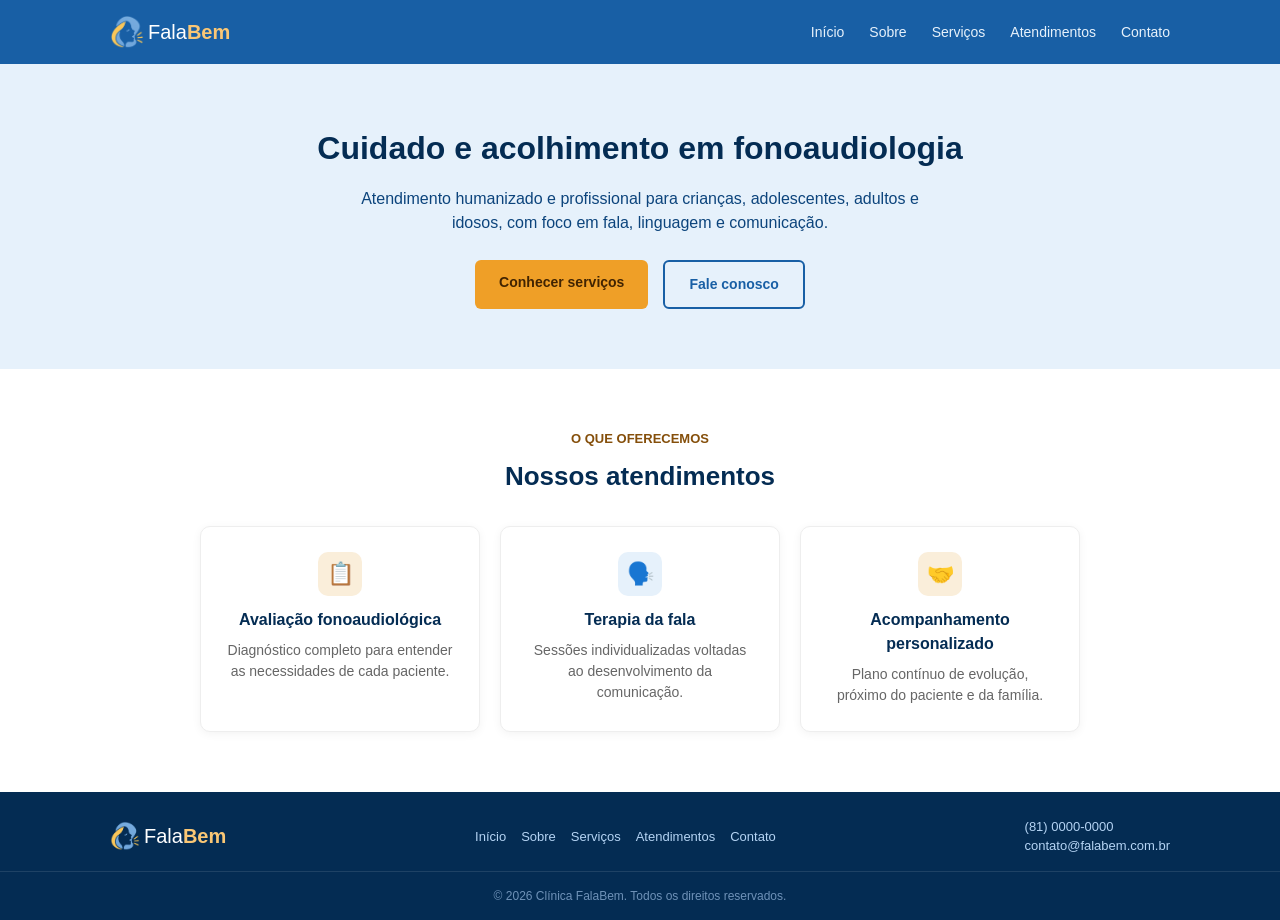
<file: index.html>
<!DOCTYPE html>
<html lang="pt-BR">
<head>
  <meta charset="UTF-8">
  <meta name="viewport" content="width=device-width, initial-scale=1.0">
  <title>Clínica FalaBem</title>
  <link rel="stylesheet" href="css/index.css">
</head>
<body>
  <header>
    <div class="container cabecalho">
      <div class="logo">
        <img src="img/logo-icone.png" alt="Logo Clínica FalaBem" width="34" height="34">
        <span>Fala<strong>Bem</strong></span>
      </div>

      <nav>
        <ul class="menu">
          <li><a href="index.html">Início</a></li>
          <li><a href="sobre.html">Sobre</a></li>
          <li><a href="servico.html">Serviços</a></li>
          <li><a href="atendimentos.html">Atendimentos</a></li>
          <li><a href="contato.html">Contato</a></li>
        </ul>
      </nav>
    </div>
  </header>
  <main>
  <section class="banner">
    <div class="container">
      <h1>Cuidado e acolhimento em fonoaudiologia</h1>
      <p>Atendimento humanizado e profissional para crianças, adolescentes, adultos e idosos, com foco em fala, linguagem e comunicação.</p>

      <div class="botoes">
        <a href="servico.html" class="botao botao-principal">Conhecer serviços</a>
        <a href="contato.html" class="botao botao-secundario">Fale conosco</a>
      </div>
    </div>
  </section>
  <section class="container servicos">
    <p class="eyebrow">O que oferecemos</p>
    <h2>Nossos atendimentos</h2>

    <div class="cards">
      <div class="card card-amber">
        <p class="icone">📋</p>
        <h3>Avaliação fonoaudiológica</h3>
        <p>Diagnóstico completo para entender as necessidades de cada paciente.</p>
      </div>

      <div class="card card-azul">
        <p class="icone">🗣️</p>
        <h3>Terapia da fala</h3>
        <p>Sessões individualizadas voltadas ao desenvolvimento da comunicação.</p>
      </div>

      <div class="card card-amber">
        <p class="icone">🤝</p>
        <h3>Acompanhamento personalizado</h3>
        <p>Plano contínuo de evolução, próximo do paciente e da família.</p>
      </div>
    </div>
  </section>

  </main>
  <footer>
    <div class="container rodape">
      <div class="logo">
        <img src="img/logo-icone.png" alt="Logo Clínica FalaBem" width="30" height="30">
        <span>Fala<strong>Bem</strong></span>
      </div>

      <ul class="menu-rodape">
        <li><a href="index.html">Início</a></li>
        <li><a href="sobre.html">Sobre</a></li>
        <li><a href="servico.html">Serviços</a></li>
        <li><a href="atendimentos.html">Atendimentos</a></li>
        <li><a href="contato.html">Contato</a></li>
      </ul>

      <p class="contato-rodape">
        (81) 0000-0000 <br>
        contato@falabem.com.br
      </p>
    </div>

    <p class="copyright">© 2026 Clínica FalaBem. Todos os direitos reservados.</p>
  </footer>

</body>
</html>
</file>
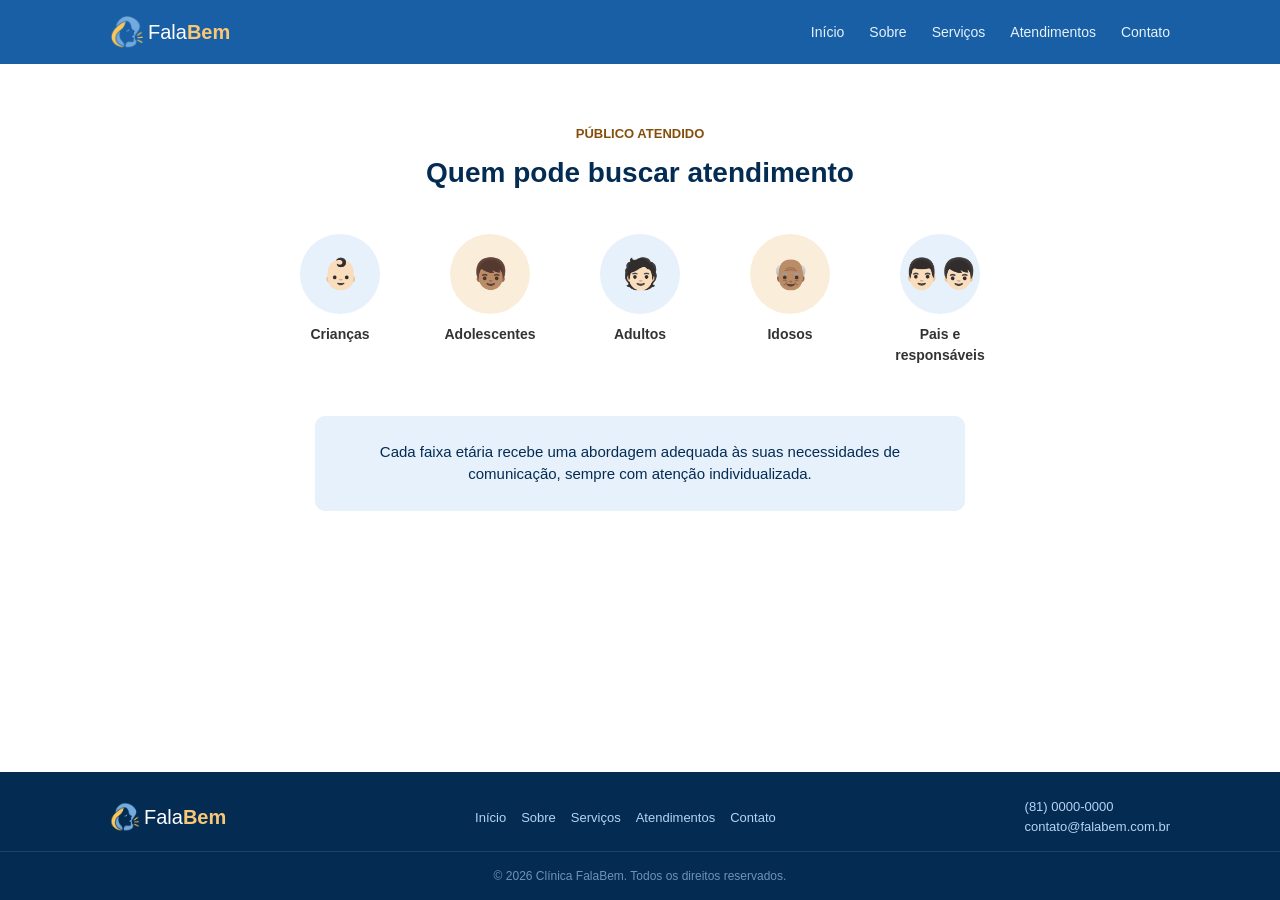
<file: atendimentos.html>
<!DOCTYPE html>
<html lang="pt-BR">
<head>
  <meta charset="UTF-8">
  <meta name="viewport" content="width=device-width, initial-scale=1.0">
  <title>Atendimentos</title>
  <link rel="stylesheet" href="css/atendimento.css">
</head>
<body>
  <header>
    <div class="container cabecalho">
      <div class="logo">
        <img src="img/logo-icone.png" alt="Logo Clínica FalaBem" width="34" height="34">
        <span>Fala<strong>Bem</strong></span>
      </div>

      <nav>
        <ul class="menu">
          <li><a href="index.html">Início</a></li>
          <li><a href="sobre.html">Sobre</a></li>
          <li><a href="servico.html">Serviços</a></li>
          <li><a href="atendimentos.html">Atendimentos</a></li>
          <li><a href="contato.html">Contato</a></li>
        </ul>
      </nav>
    </div>
  </header>

  <main>
    <section class="container atendimentos">
      <p class="eyebrow">Público atendido</p>
      <h1>Quem pode buscar atendimento</h1>

      <div class="publico">
        <div class="publico-item">
          <div class="circulo circulo-azul">👶🏻</div>
          <p>Crianças</p>
        </div>

        <div class="publico-item">
          <div class="circulo circulo-amarelo">👦🏽</div>
          <p>Adolescentes</p>
        </div>

        <div class="publico-item">
          <div class="circulo circulo-azul">🧑🏻</div>
          <p>Adultos</p>
        </div>

        <div class="publico-item">
          <div class="circulo circulo-amarelo">👴🏽</div>
          <p>Idosos</p>
        </div>

        <div class="publico-item">
          <div class="circulo circulo-azul">👨🏻‍👦🏻</div>
          <p>Pais e responsáveis</p>
        </div>
      </div>

      <div class="aviso">
        <p>Cada faixa etária recebe uma abordagem adequada às suas necessidades de comunicação, sempre com atenção individualizada.</p>
      </div>
    </section>
  </main>
  <footer>
    <div class="container rodape">
      <div class="logo">
        <img src="img/logo-icone.png" alt="Logo Clínica FalaBem" width="30" height="30">
        <span>Fala<strong>Bem</strong></span>
      </div>

      <ul class="menu-rodape">
        <li><a href="index.html">Início</a></li>
        <li><a href="sobre.html">Sobre</a></li>
        <li><a href="servico.html">Serviços</a></li>
        <li><a href="atendimentos.html">Atendimentos</a></li>
        <li><a href="contato.html">Contato</a></li>
      </ul>

      <p class="contato-rodape">
        (81) 0000-0000 <br>
        contato@falabem.com.br
      </p>
    </div>

    <p class="copyright">© 2026 Clínica FalaBem. Todos os direitos reservados.</p>
  </footer>

</body>
</html>
</file>
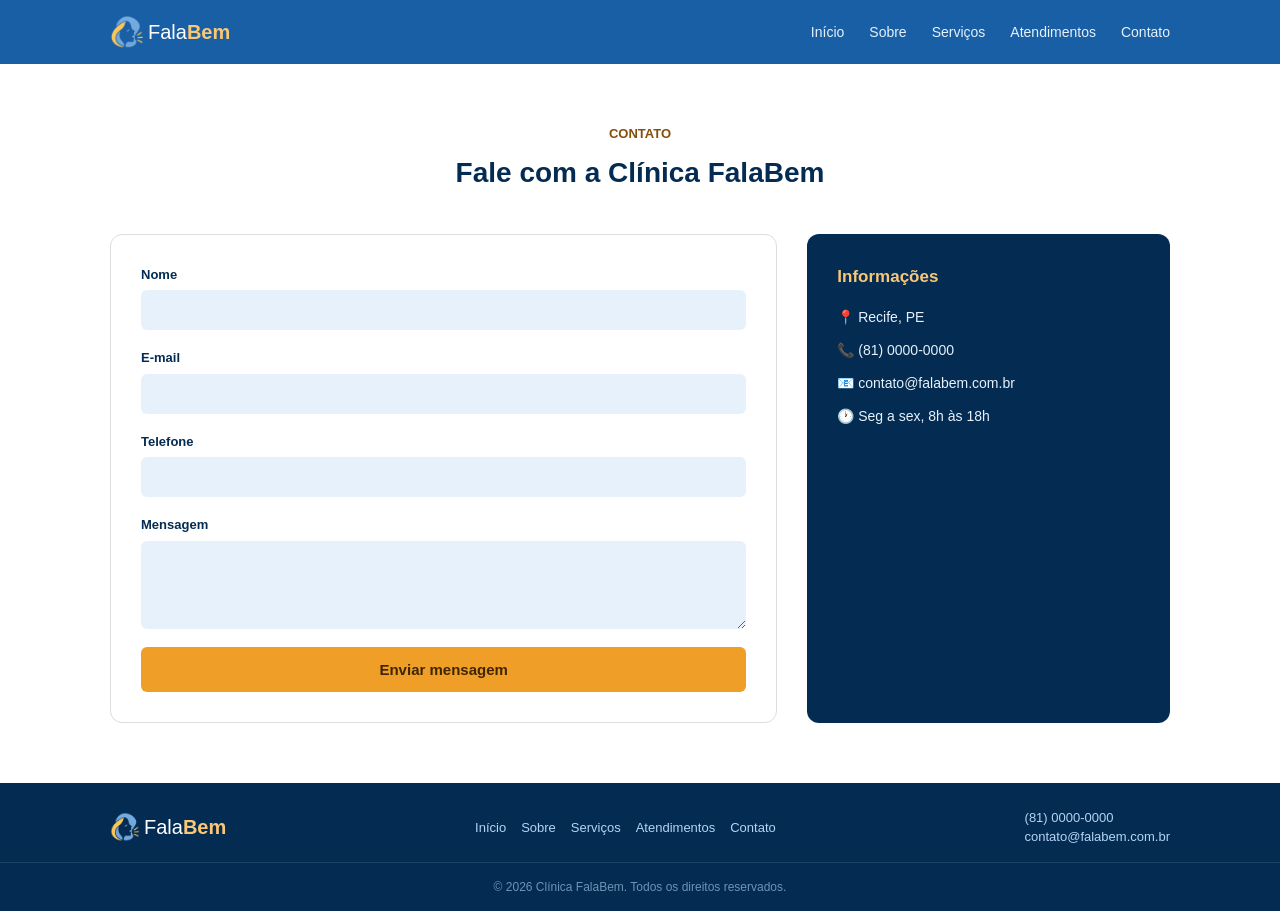
<file: contato.html>
<!DOCTYPE html>
<html lang="pt-BR">
<head>
  <meta charset="UTF-8">
  <meta name="viewport" content="width=device-width, initial-scale=1.0">
  <title>Contato</title>
  <link rel="stylesheet" href="css/contato.css">
</head>
<body>
 
  <header>
    <div class="container cabecalho">
      <div class="logo">
        <img src="img/logo-icone.png" alt="Logo Clínica FalaBem" width="34" height="34">
        <span>Fala<strong>Bem</strong></span>
      </div>

      <nav>
        <ul class="menu">
          <li><a href="index.html">Início</a></li>
          <li><a href="sobre.html">Sobre</a></li>
          <li><a href="servico.html">Serviços</a></li>
          <li><a href="atendimentos.html">Atendimentos</a></li>
          <li><a href="contato.html">Contato</a></li>
        </ul>
      </nav>
    </div>
  </header>

  <main>

    <section class="container contato">
      <p class="eyebrow">Contato</p>
      <h1>Fale com a Clínica FalaBem</h1>

      <div class="contato-conteudo">

        <form class="formulario">
          <label for="nome">Nome</label>
          <input type="text" id="nome" name="nome">

          <label for="email">E-mail</label>
          <input type="email" id="email" name="email">

          <label for="telefone">Telefone</label>
          <input type="tel" id="telefone" name="telefone">

          <label for="mensagem">Mensagem</label>
          <textarea id="mensagem" name="mensagem" rows="4"></textarea>

          <button type="submit">Enviar mensagem</button>
        </form>
        <div class="informacoes">
          <h2>Informações</h2>
          <p>📍 Recife, PE</p>
          <p>📞 (81) 0000-0000</p>
          <p>📧 contato@falabem.com.br</p>
          <p>🕐 Seg a sex, 8h às 18h</p>
        </div>

      </div>
    </section>

  </main>

  <footer>
    <div class="container rodape">
      <div class="logo">
        <img src="img/logo-icone.png" alt="Logo Clínica FalaBem" width="30" height="30">
        <span>Fala<strong>Bem</strong></span>
      </div>

      <ul class="menu-rodape">
        <li><a href="index.html">Início</a></li>
        <li><a href="sobre.html">Sobre</a></li>
        <li><a href="servico.html">Serviços</a></li>
        <li><a href="atendimentos.html">Atendimentos</a></li>
        <li><a href="contato.html">Contato</a></li>
      </ul>

      <p class="contato-rodape">
        (81) 0000-0000 <br>
        contato@falabem.com.br
      </p>
    </div>

    <p class="copyright">© 2026 Clínica FalaBem. Todos os direitos reservados.</p>
  </footer>

</body>
</html>
</file>
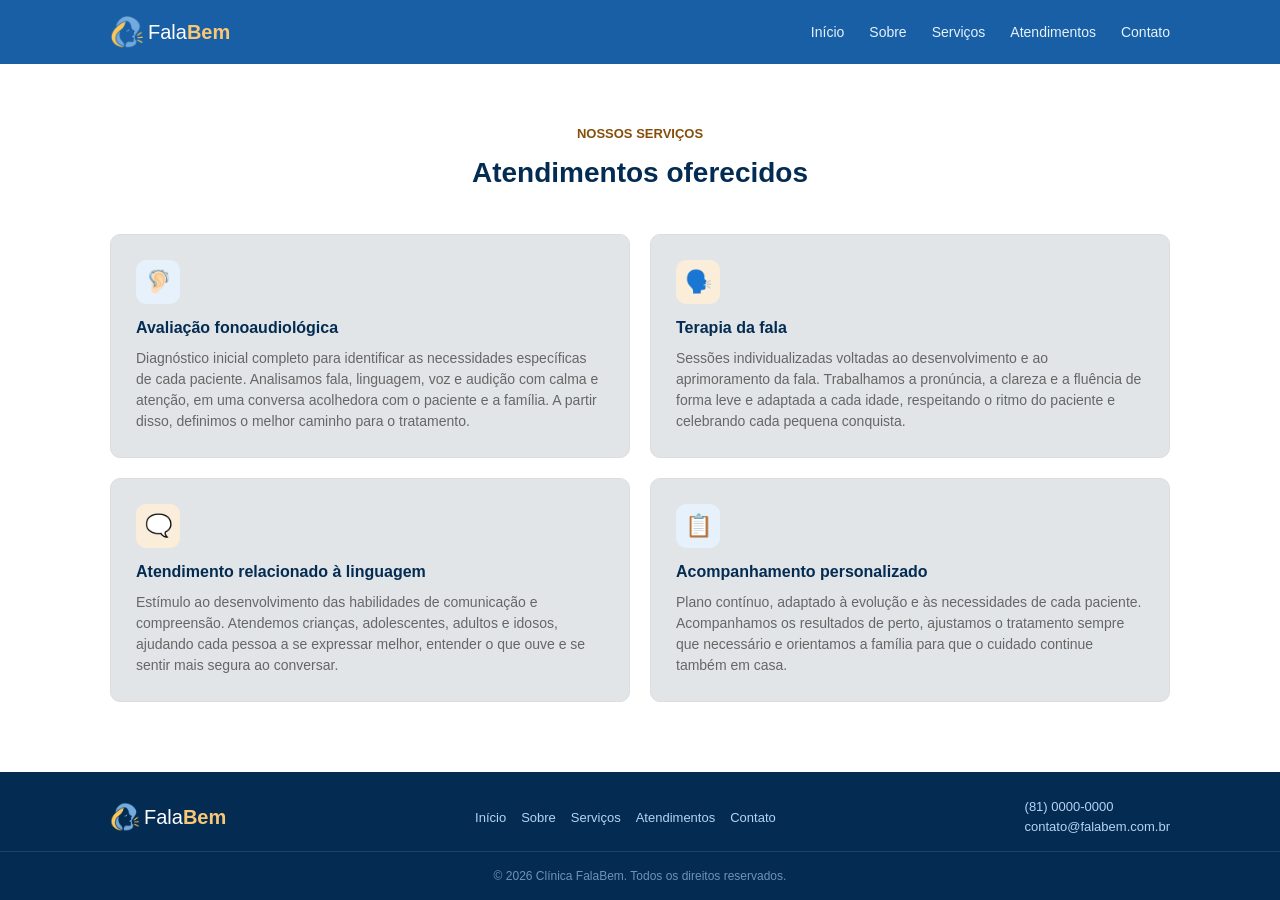
<file: servico.html>
<!DOCTYPE html>
<html lang="pt-BR">
<head>
  <meta charset="UTF-8">
  <meta name="viewport" content="width=device-width, initial-scale=1.0">
  <title>Serviços</title>
  <link rel="stylesheet" href="css/servico.css">
</head>
<body>

  <header>
    <div class="container cabecalho">
      <div class="logo">
        <img src="img/logo-icone.png" alt="Logo Clínica FalaBem" width="34" height="34">
        <span>Fala<strong>Bem</strong></span>
      </div>

      <nav>
        <ul class="menu">
          <li><a href="index.html">Início</a></li>
          <li><a href="sobre.html">Sobre</a></li>
          <li><a href="servico.html">Serviços</a></li>
          <li><a href="atendimentos.html">Atendimentos</a></li>
          <li><a href="contato.html">Contato</a></li>
        </ul>
      </nav>
    </div>
  </header>

  <main>
    <section class="container servicos">

      <div class="servicos-topo">
        <p class="etiqueta">Nossos serviços</p>
        <h1>Atendimentos oferecidos</h1>
      </div>

      <div class="servicos-grade">

  <div class="card">
    <div class="card-icone azul">🦻🏻</div>
    <h3>Avaliação fonoaudiológica</h3>
    <p>Diagnóstico inicial completo para identificar as necessidades específicas de cada paciente. Analisamos fala, linguagem, voz e audição com calma e atenção, em uma conversa acolhedora com o paciente e a família. A partir disso, definimos o melhor caminho para o tratamento.</p>
  </div>

    <div class="card">
      <div class="card-icone laranja">🗣️</div>
        <h3>Terapia da fala</h3>
        <p>Sessões individualizadas voltadas ao desenvolvimento e ao aprimoramento da fala. Trabalhamos a pronúncia, a clareza e a fluência de forma leve e adaptada a cada idade, respeitando o ritmo do paciente e celebrando cada pequena conquista.</p>
      </div>

       <div class="card">
       <div class="card-icone laranja">🗨️</div>
         <h3>Atendimento relacionado à linguagem</h3>
         <p>Estímulo ao desenvolvimento das habilidades de comunicação e compreensão. Atendemos crianças, adolescentes, adultos e idosos, ajudando cada pessoa a se expressar melhor, entender o que ouve e se sentir mais segura ao conversar.</p>
      </div>

      <div class="card">
        <div class="card-icone azul">📋</div>
         <h3>Acompanhamento personalizado</h3>
         <p>Plano contínuo, adaptado à evolução e às necessidades de cada paciente. Acompanhamos os resultados de perto, ajustamos o tratamento sempre que necessário e orientamos a família para que o cuidado continue também em casa.</p>
      </div>

 
    </section>
  </main>

  <footer>
    <div class="container rodape">
      <div class="logo">
        <img src="img/logo-icone.png" alt="Logo Clínica FalaBem" width="30" height="30">
        <span>Fala<strong>Bem</strong></span>
      </div>

      <ul class="menu-rodape">
        <li><a href="index.html">Início</a></li>
        <li><a href="sobre.html">Sobre</a></li>
        <li><a href="servico.html">Serviços</a></li>
        <li><a href="atendimentos.html">Atendimentos</a></li>
        <li><a href="contato.html">Contato</a></li>
      </ul>

      <p class="contato-rodape">
        (81) 0000-0000<br>
        contato@falabem.com.br
      </p>
    </div>

    <p class="copyright">© 2026 Clínica FalaBem. Todos os direitos reservados.</p>
  </footer>

</body>
</html>
</file>
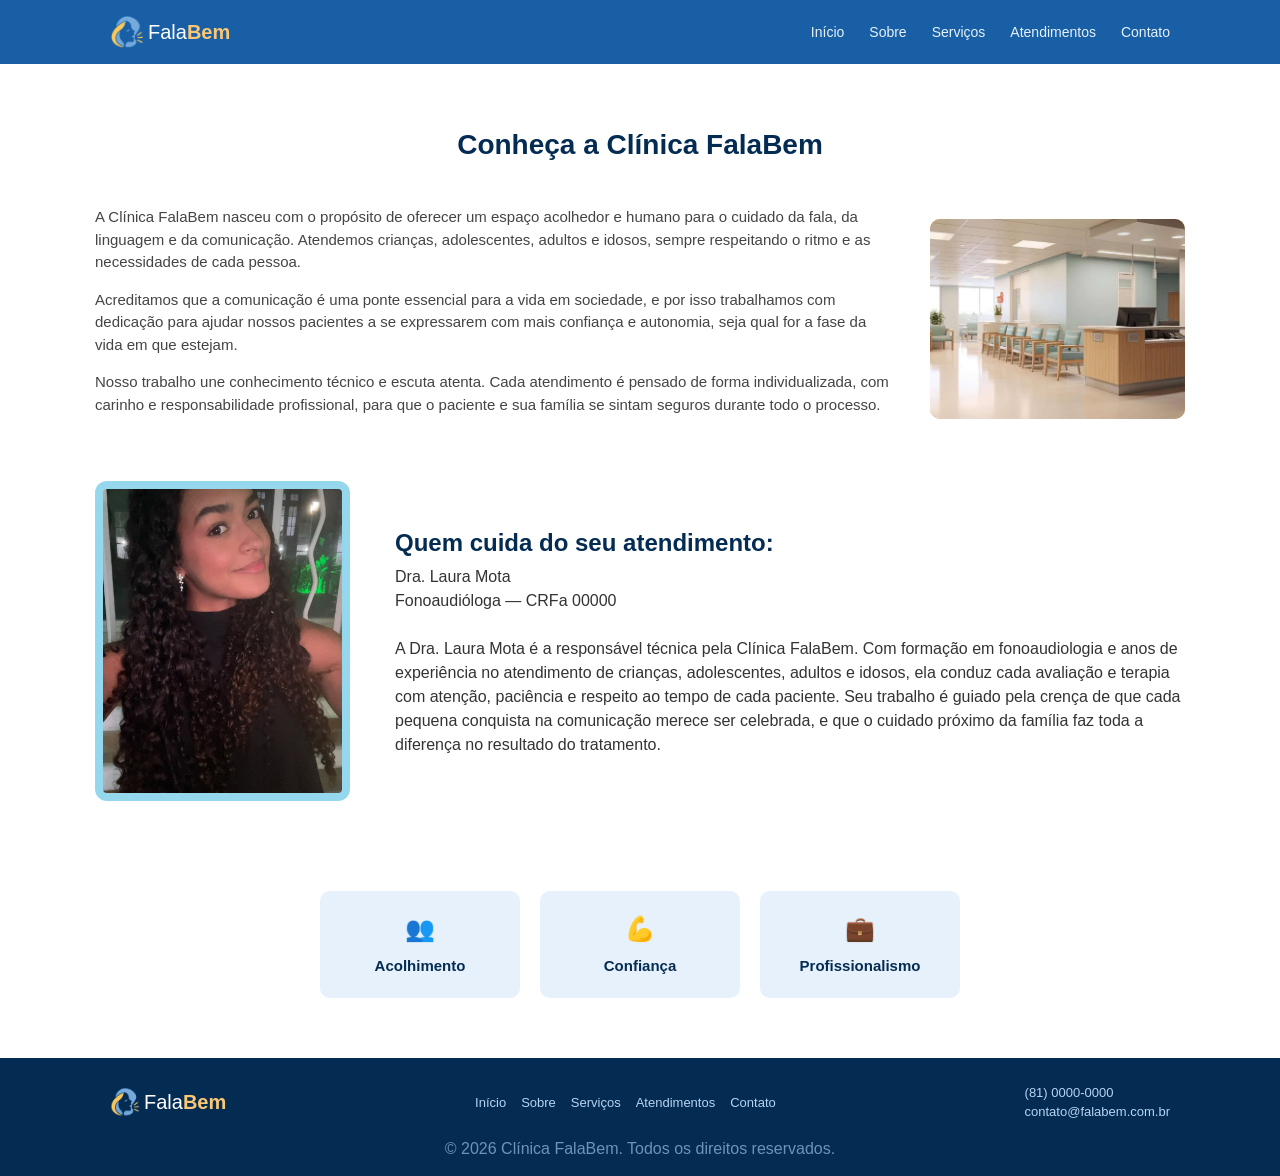
<file: sobre.html>
<!DOCTYPE html>
<html lang="pt-BR">
<head>
  <meta charset="UTF-8">
  <meta name="viewport" content="width=device-width, initial-scale=1.0">
  <title>Sobre</title>
  <link rel="stylesheet" href="css/sobre.css">
</head>
<body>

  <header>
    <div class="container cabecalho">
      <div class="logo">
        <img src="img/logo-icone.png" alt="Logo Clínica FalaBem" width="34" height="34">
        <span>Fala<strong>Bem</strong></span>
      </div>

      <nav>
        <ul class="menu">
          <li><a href="index.html">Início</a></li>
          <li><a href="sobre.html">Sobre</a></li>
          <li><a href="servico.html">Serviços</a></li>
          <li><a href="atendimentos.html">Atendimentos</a></li>
          <li><a href="contato.html">Contato</a></li>
        </ul>
      </nav>
    </div>
  </header>

  <main>

    <section class="container sobre">
      <h1>Conheça a Clínica FalaBem</h1>

      <div class="sobre-conteudo">
        <div class="sobre-texto">
          <p>A Clínica FalaBem nasceu com o propósito de oferecer um espaço acolhedor e humano para o cuidado da fala, da linguagem e da comunicação. Atendemos crianças, adolescentes, adultos e idosos, sempre respeitando o ritmo e as necessidades de cada pessoa.</p>

          <p>Acreditamos que a comunicação é uma ponte essencial para a vida em sociedade, e por isso trabalhamos com dedicação para ajudar nossos pacientes a se expressarem com mais confiança e autonomia, seja qual for a fase da vida em que estejam.</p>

          <p>Nosso trabalho une conhecimento técnico e escuta atenta. Cada atendimento é pensado de forma individualizada, com carinho e responsabilidade profissional, para que o paciente e sua família se sintam seguros durante todo o processo.</p>
        </div>

        <div class="sobre-imagem">
          <img src="img/images.jpg" alt="Recepção da Clínica FalaBem">
        </div>
      </div>

      <div class="profissional">
        <div class="profissional-foto">
          <img src="img/WhatsApp Image 2026-09-28 at 22.55.52.jpeg" alt="Dra. Laura Mota">
        </div>

        <div class="profissional-info">
          <h2>Quem cuida do seu atendimento:</h2>
          <p class="profissional-nome">Dra. Laura Mota</p>
          <p class="profissional-cargo">Fonoaudióloga — CRFa 00000</p>
          <br>

          <p>A Dra. Laura Mota é a responsável técnica pela Clínica FalaBem. Com formação em fonoaudiologia e anos de experiência no atendimento de crianças, adolescentes, adultos e idosos, ela conduz cada avaliação e terapia com atenção, paciência e respeito ao tempo de cada paciente.

          Seu trabalho é guiado pela crença de que cada pequena conquista na comunicação merece ser celebrada, e que o cuidado próximo da família faz toda a diferença no resultado do tratamento.</p>
        </div>
      </div>

      <div class="valores">
        <div class="valor">
          <p class="icone">👥</p>
          <h3>Acolhimento</h3>
        </div>

        <div class="valor">
          <p class="icone">💪</p>
          <h3>Confiança</h3>
        </div>

        <div class="valor">
          <p class="icone">💼</p>
          <h3>Profissionalismo</h3>
        </div>
      </div>
    </section>

  </main>

  <footer>
    <div class="container rodape">
      <div class="logo">
        <img src="img/logo-icone.png" alt="Logo Clínica FalaBem" width="30" height="30">
        <span>Fala<strong>Bem</strong></span>
      </div>

      <ul class="menu-rodape">
        <li><a href="index.html">Início</a></li>
        <li><a href="sobre.html">Sobre</a></li>
        <li><a href="servico.html">Serviços</a></li>
        <li><a href="atendimentos.html">Atendimentos</a></li>
        <li><a href="contato.html">Contato</a></li>
      </ul>

      <p class="contato-rodape">
        (81) 0000-0000 <br>
        contato@falabem.com.br
      </p>
    </div>

    <p class="copyright">© 2026 Clínica FalaBem. Todos os direitos reservados.</p>
  </footer>

</body>
</html>
</file>
<file: css/index.css>
* {
  margin: 0;
  padding: 0;
  box-sizing: border-box;
}

html, body {
  height: 100%;
}

body {
  font-family: Arial, Helvetica, sans-serif;
  color: #333;
  line-height: 1.5;
  display: flex;
  flex-direction: column;
  min-height: 100vh;
}

a {
  text-decoration: none;
  color: inherit;
}

ul {
  list-style: none;
}

img {
  max-width: 100%;
}

.container {
  max-width: 1100px;
  margin: 0 auto;
  padding: 0 20px;
}

main {
  flex: 1;
}

.eyebrow {
  color: #854F0B;
  font-weight: bold;
  font-size: 13px;
  text-transform: uppercase;
  text-align: center;
  margin-bottom: 8px;
}

header {
  background-color: #185FA5;
  padding: 15px 0;
}

.cabecalho {
  display: flex;
  justify-content: space-between;
  align-items: center;
}

.logo {
  display: flex;
  align-items: center;
  gap: 4px;
}

.logo span {
  color: #fff;
  font-size: 20px;
}

.logo strong {
  color: #FAC775;
}

.menu {
  display: flex;
  gap: 25px;
}

.menu a {
  color: #E6F1FB;
  font-size: 14px;
}

.menu a:hover {
  color: #fff;
}

.banner {
  background-color: #E6F1FB;
  padding: 60px 0;
  text-align: center;
}

.banner h1 {
  font-size: 32px;
  color: #042C53;
  margin-bottom: 15px;
}

.banner p {
  font-size: 16px;
  color: #0C447C;
  max-width: 600px;
  margin: 0 auto 25px auto;
}

.botoes {
  display: flex;
  justify-content: center;
  gap: 15px;
}

.botao {
  padding: 12px 24px;
  border-radius: 6px;
  font-weight: bold;
  font-size: 14px;
}

.botao-principal {
  background-color: #EF9F27;
  color: #412402;
}

.botao-secundario {
  background-color: transparent;
  border: 2px solid #185FA5;
  color: #185FA5;
}

.servicos {
  padding: 60px 20px;
  text-align: center;
}

.servicos h2 {
  font-size: 26px;
  color: #042C53;
  margin-bottom: 30px;
}

.cards {
  display: flex;
  flex-wrap: wrap;
  gap: 20px;
  justify-content: center;
}

.card {
  background-color: #fff;
  border: 1px solid #eee;
  border-radius: 10px;
  padding: 25px;
  width: 280px;
  box-shadow: 0 2px 10px rgba(0, 0, 0, 0.05);
}

.card .icone {
  width: 44px;
  height: 44px;
  border-radius: 10px;
  display: flex;
  align-items: center;
  justify-content: center;
  font-size: 22px;
  margin: 0 auto 12px auto;
}

.card-amber .icone {
  background-color: #FAEEDA;
}

.card-azul .icone {
  background-color: #E6F1FB;
}

.card h3 {
  font-size: 16px;
  color: #042C53;
  margin-bottom: 8px;
}

.card p {
  font-size: 14px;
  color: #666;
}

footer {
  background-color: #042C53;
  padding: 25px 0 15px 0;
}

.rodape {
  display: flex;
  flex-wrap: wrap;
  justify-content: space-between;
  align-items: center;
  gap: 15px;
  margin-bottom: 15px;
}

.menu-rodape {
  display: flex;
  flex-wrap: wrap;
  gap: 15px;
}

.menu-rodape a {
  color: #B5D4F4;
  font-size: 13px;
}

.contato-rodape {
  color: #B5D4F4;
  font-size: 13px;
}

.copyright {
  text-align: center;
  color: #6f92b8;
  font-size: 12px;
  border-top: 1px solid rgba(255, 255, 255, 0.1);
  padding-top: 15px;
}

@media (max-width: 700px) {
  .cabecalho {
    flex-direction: column;
    gap: 15px;
  }

  .menu {
    flex-wrap: wrap;
    justify-content: center;
  }

  .publico {
    gap: 20px;
  }

  .publico-item {
    width: 100px;
  }

  .rodape {
    flex-direction: column;
    text-align: center;
  }
}
</file>
<file: css/atendimento.css>
* {
  margin: 0;
  padding: 0;
  box-sizing: border-box;
}

html, body {
  height: 100%;
}

body {
  font-family: Arial, Helvetica, sans-serif;
  color: #333;
  line-height: 1.5;
  display: flex;
  flex-direction: column;
  min-height: 100vh;
}

a {
  text-decoration: none;
  color: inherit;
}

ul {
  list-style: none;
}

img {
  max-width: 100%;
}

.container {
  max-width: 1100px;
  margin: 0 auto;
  padding: 0 20px;
}

main {
  flex: 1;
}

.eyebrow {
  color: #854F0B;
  font-weight: bold;
  font-size: 13px;
  text-transform: uppercase;
  text-align: center;
  margin-bottom: 8px;
}

header {
  background-color: #185FA5;
  padding: 15px 0;
}

.cabecalho {
  display: flex;
  justify-content: space-between;
  align-items: center;
}

.logo {
  display: flex;
  align-items: center;
  gap: 4px;
}

.logo span {
  color: #fff;
  font-size: 20px;
}

.logo strong {
  color: #FAC775;
}

.menu {
  display: flex;
  gap: 25px;
}

.menu a {
  color: #E6F1FB;
  font-size: 14px;
}

.menu a:hover {
  color: #fff;
}

.atendimentos {
  padding: 60px 20px;
  text-align: center;
}

.atendimentos h1 {
  font-size: 28px;
  color: #042C53;
  margin-bottom: 40px;
}

.publico {
  display: flex;
  flex-wrap: wrap;
  justify-content: center;
  gap: 30px;
  margin-bottom: 50px;
}

.publico-item {
  width: 120px;
}

.circulo {
  width: 80px;
  height: 80px;
  border-radius: 50%;
  display: flex;
  align-items: center;
  justify-content: center;
  font-size: 30px;
  margin: 0 auto 10px auto;
}

.circulo-azul {
  background-color: #E6F1FB;
}

.circulo-amarelo {
  background-color: #FAEEDA;
}

.publico-item p {
  font-size: 14px;
  font-weight: bold;
  color: #333;
}

.aviso {
  background-color: #E6F1FB;
  border-radius: 10px;
  padding: 25px;
  max-width: 650px;
  margin: 0 auto;
}

.aviso p {
  font-size: 15px;
  color: #042C53;
}

footer {
  background-color: #042C53;
  padding: 25px 0 15px 0;
}

.rodape {
  display: flex;
  flex-wrap: wrap;
  justify-content: space-between;
  align-items: center;
  gap: 15px;
  margin-bottom: 15px;
}

.menu-rodape {
  display: flex;
  flex-wrap: wrap;
  gap: 15px;
}

.menu-rodape a {
  color: #B5D4F4;
  font-size: 13px;
}

.contato-rodape {
  color: #B5D4F4;
  font-size: 13px;
}

.copyright {
  text-align: center;
  color: #6f92b8;
  font-size: 12px;
  border-top: 1px solid rgba(255, 255, 255, 0.1);
  padding-top: 15px;
}

@media (max-width: 700px) {
  .cabecalho {
    flex-direction: column;
    gap: 15px;
  }

  .menu {
    flex-wrap: wrap;
    justify-content: center;
  }

  .publico {
    gap: 20px;
  }

  .publico-item {
    width: 100px;
  }

  .rodape {
    flex-direction: column;
    text-align: center;
  }
}
</file>
<file: css/contato.css>
* {
  margin: 0;
  padding: 0;
  box-sizing: border-box;
}

html, body {
  height: 100%;
}

body {
  font-family: Arial, Helvetica, sans-serif;
  color: #333;
  line-height: 1.5;
  display: flex;
  flex-direction: column;
  min-height: 100vh;
}

a {
  text-decoration: none;
  color: inherit;
}

ul {
  list-style: none;
}

img {
  max-width: 100%;
}

.container {
  max-width: 1100px;
  margin: 0 auto;
  padding: 0 20px;
}

main {
  flex: 1;
}

.eyebrow {
  color: #854F0B;
  font-weight: bold;
  font-size: 13px;
  text-transform: uppercase;
  text-align: center;
  margin-bottom: 8px;
}

header {
  background-color: #185FA5;
  padding: 15px 0;
}

.cabecalho {
  display: flex;
  justify-content: space-between;
  align-items: center;
}

.logo {
  display: flex;
  align-items: center;
  gap: 4px;
}

.logo span {
  color: #fff;
  font-size: 20px;
}

.logo strong {
  color: #FAC775;
}

.menu {
  display: flex;
  gap: 25px;
}

.menu a {
  color: #E6F1FB;
  font-size: 14px;
}

.menu a:hover {
  color: #fff;
}

.contato {
  padding: 60px 20px;
  text-align: center;
}

.contato h1 {
  font-size: 28px;
  color: #042C53;
  margin-bottom: 40px;
}

.contato-conteudo {
  display: flex;
  gap: 30px;
  text-align: left;
}

.formulario {
  flex: 2;
  background-color: #fff;
  border: 1px solid #ddd;
  border-radius: 12px;
  padding: 30px;
  display: flex;
  flex-direction: column;
}

.formulario label {
  font-size: 13px;
  font-weight: bold;
  color: #042C53;
  margin-bottom: 6px;
}

.formulario input,
.formulario textarea {
  border: none;
  background-color: #E6F1FB;
  border-radius: 6px;
  padding: 12px;
  font-family: inherit;
  font-size: 14px;
  margin-bottom: 18px;
}

.formulario button {
  background-color: #EF9F27;
  color: #412402;
  border: none;
  border-radius: 6px;
  padding: 14px;
  font-size: 15px;
  font-weight: bold;
  cursor: pointer;
}

.informacoes {
  flex: 1;
  background-color: #042C53;
  color: #fff;
  border-radius: 12px;
  padding: 30px;
}

.informacoes h2 {
  font-size: 17px;
  color: #FAC775;
  margin-bottom: 18px;
}

.informacoes p {
  font-size: 14px;
  color: #E6F1FB;
  margin-bottom: 12px;
}

footer {
  background-color: #042C53;
  padding: 25px 0 15px 0;
}

.rodape {
  display: flex;
  flex-wrap: wrap;
  justify-content: space-between;
  align-items: center;
  gap: 15px;
  margin-bottom: 15px;
}

.menu-rodape {
  display: flex;
  flex-wrap: wrap;
  gap: 15px;
}

.menu-rodape a {
  color: #B5D4F4;
  font-size: 13px;
}

.contato-rodape {
  color: #B5D4F4;
  font-size: 13px;
}

.copyright {
  text-align: center;
  color: #6f92b8;
  font-size: 12px;
  border-top: 1px solid rgba(255, 255, 255, 0.1);
  padding-top: 15px;
}

@media (max-width: 700px) {

  .cabecalho {
    flex-direction: column;
    gap: 15px;
  }

  .menu {
    flex-wrap: wrap;
    justify-content: center;
    gap: 15px;
  }

  .contato {
    padding: 40px 20px;
  }

  .contato h1 {
    font-size: 24px;
    margin-bottom: 30px;
  }

  .contato-conteudo {
    flex-direction: column;
    gap: 20px;
  }

  .formulario {
    width: 100%;
    padding: 20px;
  }

  .formulario input,
  .formulario textarea {
    width: 100%;
  }

  .informacoes {
    width: 100%;
    padding: 25px;
  }

  .rodape {
    flex-direction: column;
    text-align: center;
    gap: 20px;
  }

  .menu-rodape {
    justify-content: center;
    gap: 12px;
  }

  .copyright {
    padding: 15px 20px 0;
  }

}
</file>
<file: css/servico.css>
* {
  margin: 0;
  padding: 0;
  box-sizing: border-box;
}

html, body {
  height: 100%;
}

body {
  font-family: Arial, Helvetica, sans-serif;
  color: #333;
  line-height: 1.5;
  display: flex;
  flex-direction: column;
  min-height: 100vh;
}

a {
  text-decoration: none;
  color: inherit;
}

ul {
  list-style: none;
}

img {
  max-width: 100%;
}

.container {
  max-width: 1100px;
  margin: 0 auto;
  padding: 0 20px;
}

main {
  flex: 1;
}

header {
  background-color: #185FA5;
  padding: 15px 0;
}

.cabecalho {
  display: flex;
  justify-content: space-between;
  align-items: center;
}

.logo {
  display: flex;
  align-items: center;
  gap: 4px;
}

.logo span {
  color: #fff;
  font-size: 20px;
}

.logo strong {
  color: #FAC775;
}

.menu {
  display: flex;
  gap: 25px;
}

.menu a {
  color: #E6F1FB;
  font-size: 14px;
}

.menu a:hover {
  color: #fff;
}

.servicos {
  padding: 60px 20px;
  text-align: center;
}

.servicos-topo {
  margin-bottom: 40px;
}

.etiqueta {
  color: #854F0B;
  font-weight: bold;
  font-size: 13px;
  text-transform: uppercase;
  margin-bottom: 8px;
}

.servicos-topo h1 {
  font-size: 28px;
  color: #042C53;
}

.servicos-grade {
  display: flex;
  flex-wrap: wrap;
  gap: 20px;
}

.card {
  flex: 1 1 calc(50% - 20px);
  background-color: #e2e5e7;
  border: 1px solid #ddd;
  border-radius: 10px;
  padding: 25px;
  text-align: left;
}

.card-icone {
  width: 44px;
  height: 44px;
  border-radius: 10px;
  display: flex;
  align-items: center;
  justify-content: center;
  font-size: 22px;
  margin-bottom: 12px;
}

.card-icone.azul {
  background-color: #E6F1FB;
}

.card-icone.laranja {
  background-color: #FAEEDA;
}

.card h3 {
  font-size: 16px;
  color: #042C53;
  margin-bottom: 8px;
}

.card p {
  font-size: 14px;
  color: #666;
}

footer {
  background-color: #042C53;
  padding: 25px 0 15px 0;
}

.rodape {
  display: flex;
  flex-wrap: wrap;
  justify-content: space-between;
  align-items: center;
  gap: 15px;
  margin-bottom: 15px;
}

.menu-rodape {
  display: flex;
  flex-wrap: wrap;
  gap: 15px;
}

.menu-rodape a {
  color: #B5D4F4;
  font-size: 13px;
}

.contato-rodape {
  color: #B5D4F4;
  font-size: 13px;
}

.copyright {
  text-align: center;
  color: #6f92b8;
  font-size: 12px;
  border-top: 1px solid rgba(255, 255, 255, 0.1);
  padding-top: 15px;
}

@media (max-width: 700px) {
  .cabecalho {
    flex-direction: column;
    gap: 15px;
  }

  .menu {
    flex-wrap: wrap;
    justify-content: center;
  }

  .publico {
    gap: 20px;
  }

  .publico-item {
    width: 100px;
  }

  .rodape {
    flex-direction: column;
    text-align: center;
  }
}
</file>
<file: css/sobre.css>
* {
  margin: 0;
  padding: 0;
  box-sizing: border-box;
}

html, body {
  height: 100%;
}

body {
  font-family: Arial, Helvetica, sans-serif;
  color: #333;
  line-height: 1.5;
  display: flex;
  flex-direction: column;
  min-height: 100vh;
}

a {
  text-decoration: none;
  color: inherit;
}

ul {
  list-style: none;
}

img {
  max-width: 100%;
}

.container {
  max-width: 1100px;
  margin: 0 auto;
  padding: 0 20px;
}

main {
  flex: 1;
}


header {
  background-color: #185FA5;
  padding: 15px 0;
}

.cabecalho {
  display: flex;
  justify-content: space-between;
  align-items: center;
}

.logo {
  display: flex;
  align-items: center;
  gap: 4px;
}

.logo span {
  color: #fff;
  font-size: 20px;
}

.logo strong {
  color: #FAC775;
}

.menu {
  display: flex;
  gap: 25px;
}

.menu a {
  color: #E6F1FB;
  font-size: 14px;
}

.menu a:hover {
  color: #fff;
}

.sobre {
  padding: 60px 5px;
}

.sobre h1 {
  font-size: 28px;
  color: #042C53;
  text-align: center;
  margin-bottom: 40px;
}

.sobre-conteudo {
  display: flex;
  align-items: center;
  gap: 40px;
  margin-bottom: 50px;
}

.sobre-texto p {
  font-size: 15px;
  color: #444;
  margin-bottom: 15px;
}

.sobre-imagem {
  flex-shrink: 0;
  width: 255px;
  height: 200px;
  background-color: #facc70;
  border-radius: 10px;
  display: flex;
  align-items: center;
  justify-content: center;
  font-size: 50px;
}

.sobre-imagem img {
  width: 100%;
  height: 100%;
  object-fit: cover;
  border-radius: 10px;
}

.profissional {
  display: flex;
  align-items: center;
  gap: 45px;
  margin-bottom: 50px;
}

.profissional-foto {
  flex-shrink: 0;
  width: 255px;               
  height: 320px;              
  background-color: #95d8ed;  
  border-radius: 12px;
  padding: 8px;
}

.profissional-foto img {
  display: block;
  width: 100%;
  height: 100%;
  object-fit: cover;              
  object-position: center 10%;    
  border-radius: 4px;
}

.profissional-info h2 {
  font-size: 24px;
  color: #042C53;
  margin-bottom: 4px;
}

.valores {
  display: flex;
  flex-wrap: wrap;
  gap: 20px;
  justify-content: center;
  margin-top: 90px
}

.valor {
  background-color: #E6F1FB;
  border-radius: 10px;
  padding: 20px;
  text-align: center;
  width: 200px;
}

.valor .icone {
  font-size: 24px;
  margin-bottom: 8px;
}

.valor h3 {
  font-size: 15px;
  color: #042C53;
}

footer {
  background-color: #042C53;
  padding: 25px 0 15px 0;
}

.rodape {
  display: flex;
  flex-wrap: wrap;
  justify-content: space-between;
  align-items: center;
  gap: 15px;
  margin-bottom: 15px;
}

.menu-rodape {
  display: flex;
  flex-wrap: wrap;
  gap: 15px;
}

.menu-rodape a {
  color: #B5D4F4;
  font-size: 13px;
}

.contato-rodape {
  color: #B5D4F4;
  font-size: 13px;
}

.copyright {
  text-align: center;
  color: #6f92b8;
}
@media (max-width: 700px) {

  .container {
    padding: 0 15px;
  }

  header {
    padding: 12px 0;
  }

  .cabecalho {
    flex-direction: column;
    gap: 12px;
  }

  .menu {
    flex-wrap: wrap;
    justify-content: center;
    gap: 10px 18px;
  }

  .menu a {
    font-size: 13px;
  }

  .sobre {
    padding: 35px 15px;
  }

  .sobre h1 {
    font-size: 23px;
    line-height: 1.3;
    margin-bottom: 30px;
  }

  .sobre-conteudo {
    flex-direction: column;
    gap: 25px;
    margin-bottom: 45px;
  }

  .sobre-texto {
    width: 100%;
  }

  .sobre-texto p {
    font-size: 15px;
    line-height: 1.6;
    margin-bottom: 15px;
  }

  .sobre-imagem {
    width: 100%;
    max-width: 350px;
    height: 210px;
  }

  .sobre-imagem img {
    width: 100%;
    height: 100%;
    object-fit: cover;
    border-radius: 10px;
  }

  .profissional {
    flex-direction: column;
    gap: 25px;
    margin-bottom: 40px;
    text-align: center;
  }

  .profissional-foto {
    width: 220px;
    height: 280px;
  }

  .profissional-info {
    width: 100%;
  }

  .profissional-info h2 {
    font-size: 21px;
    line-height: 1.3;
    margin-bottom: 8px;
  }

  .profissional-info p {
    font-size: 15px;
    line-height: 1.6;
  }

  .valores {
    flex-direction: column;
    align-items: center;
    gap: 15px;
    margin-top: 45px;
  }

  .valor {
    width: 100%;
    max-width: 350px;
    padding: 18px;
  }

  footer {
    padding: 20px 0 15px;
  }

  .rodape {
    flex-direction: column;
    text-align: center;
    gap: 18px;
  }

  .menu-rodape {
    justify-content: center;
    gap: 10px 15px;
  }

  .contato-rodape {
    font-size: 12px;
  }

  .copyright {
    font-size: 11px;
    padding: 0 15px;
  }
}
</file>
